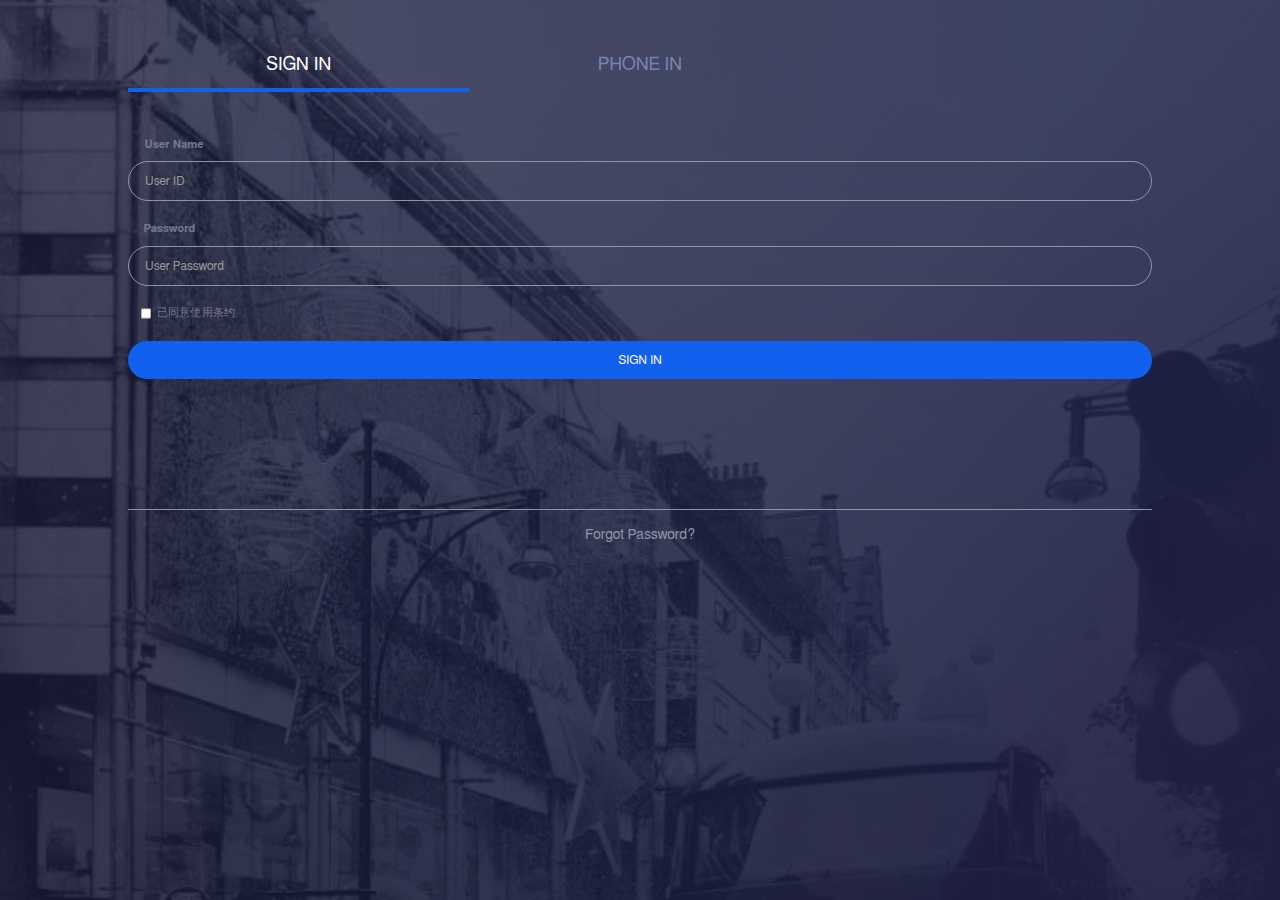
<file: SignalRChat/index.html>
﻿<!doctype html>
<html class="no-js">
<head>
  <meta charset="utf-8">
  <meta http-equiv="X-UA-Compatible" content="IE=edge">
  <meta name="description" content="">
  <meta name="keywords" content="">
  <meta name="viewport"
        content="width=device-width, initial-scale=1, maximum-scale=1, user-scalable=no">
  <title>Amaze UI Examples</title>
  <meta name="renderer" content="webkit">
  <meta http-equiv="Cache-Control" content="no-siteapp"/>

    

    <link href="Content/assets/css/amazeui.min.css" rel="stylesheet" />
    <link href="Content/mobileLogin/css/mobileLogin.css" rel="stylesheet" />

</head>
<body>
<div class="am-g myapp-login">
	<div class="myapp-login-bg">
		  <div data-am-widget="tabs"
	       class="am-tabs am-tabs-d2"
	        >
	      <ul class="am-tabs-nav am-cf">
	          <li class="am-active"><a href="[data-tab-panel-0]">SIGN IN</a></li>
	          <li class=""><a href="[data-tab-panel-1]">PHONE IN</a></li>
	         
	      </ul>
	      <div class="am-tabs-bd">
	          <div data-tab-panel-0 class="am-tab-panel am-active">
				<form action="" class="am-form">
					<fieldset>
						<div class="am-form-group">
						<label for="doc-vld-name">User Name</label>
						<input type="text" id="doc-vld-name" minlength="3" placeholder="User ID" class="am-form-field" required/>
						</div>
						<div class="am-form-group">
						<label for="doc-vld-name">Password</label>
						<input type="password" id="doc-vld-name" minlength="3" placeholder="User Password" class="am-form-field" required/>
						</div>
						<div class="am-form-group myapp-login-treaty"><label class="am-form-label"></label><label class="am-checkbox-inline"> <input type="checkbox" value="橘子" name="docVlCb" minchecked="2" maxchecked="4" required="">已同意使用条约 </label></div>
						<button class="myapp-login-button am-btn am-btn-secondary" type="submit">SIGN IN</button>
					</fieldset>
					<legend>Forgot Password?</legend>
				</form>
	          </div>
	          <div data-tab-panel-1 class="am-tab-panel ">
	            <form action="" class="am-form">
					<fieldset>
						<div class="am-form-group">
						<label for="doc-vld-name">Mobile Phone</label>
						<input type="text" id="doc-vld-name" minlength="3" placeholder="Number" class="am-form-field" required/>
						</div>
						<div class="am-form-group">
						<label for="doc-vld-name">Identifying Code</label>
						<input type="password" id="doc-vld-name" minlength="3" placeholder="Code" class="am-form-field" required/>
						</div>
						<div class="am-form-group myapp-login-treaty"><label class="am-form-label"></label><label class="am-checkbox-inline"> <input type="checkbox" value="橘子" name="docVlCb" minchecked="2" maxchecked="4" required="">已同意使用条约 </label></div>
						<button class="myapp-login-button am-btn am-btn-secondary" type="submit">SIGN IN</button>
					</fieldset>
					<legend>Forgot Password?</legend>
				</form>
	          </div>
	        
	      </div>
	  </div>
	</div>
</div>
 
<script src="http://cdn.staticfile.org/modernizr/2.8.3/modernizr.js"></script>
 
    <script src="Content/assets/js/amazeui.ie8polyfill.min.js"></script>
<![endif]-->
    <script src="Scripts/jquery-2.0.0.min.js"></script>
    <script src="Content/assets/js/amazeui.min.js"></script>
    <script src="Content/mobileLogin/js/mobileLogin.js"></script>
</body>
</html>
</file>
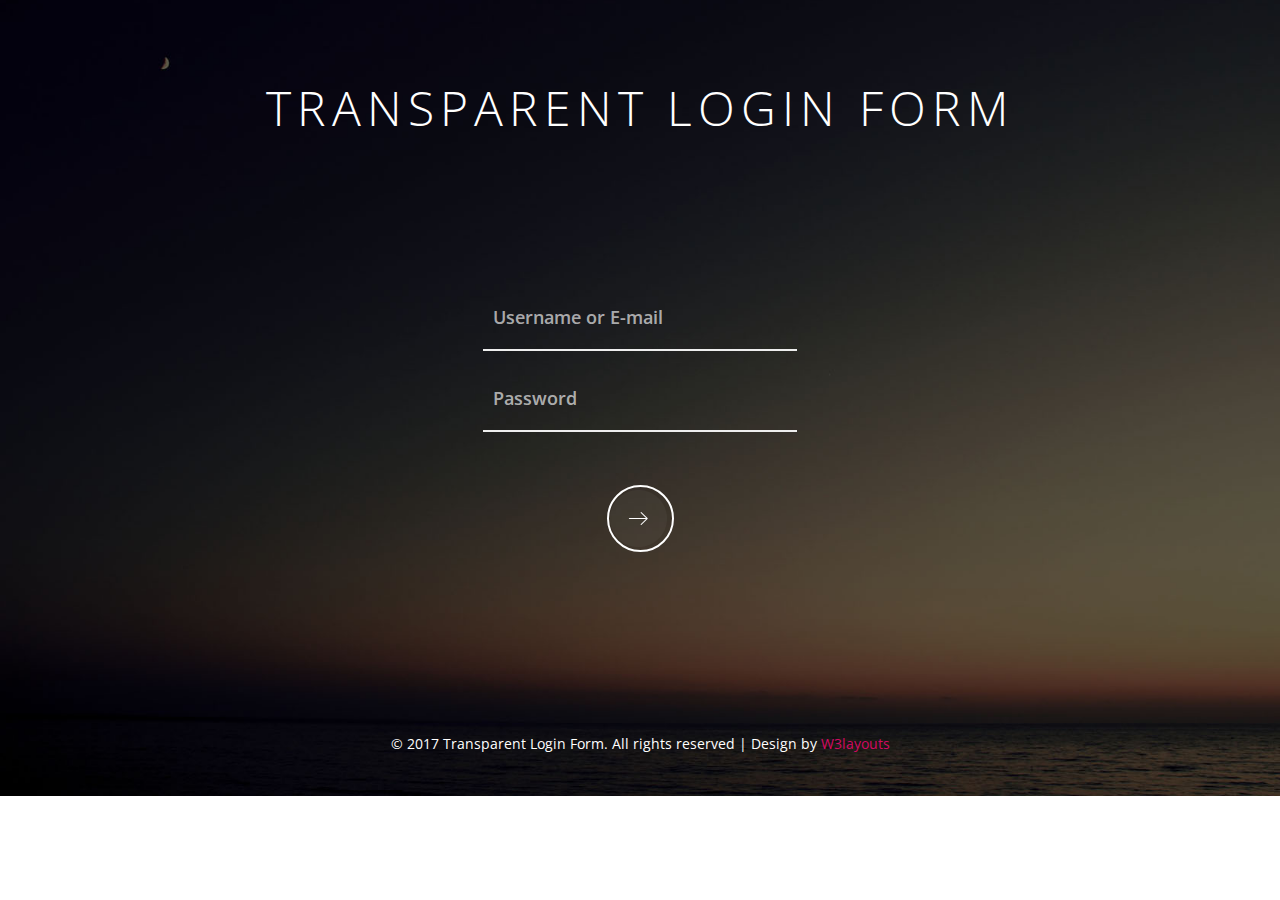
<file: SignalRChat/Content/pclogin/index.html>
<!--Author: W3layouts
Author URL: http://w3layouts.com
License: Creative Commons Attribution 3.0 Unported
License URL: http://creativecommons.org/licenses/by/3.0/
-->
<!DOCTYPE HTML>
<html>
<head>
<title>Transparent Login Form Responsive Widget Template | Home :: w3layouts</title>
<link href="css/style.css" rel="stylesheet" type="text/css" media="all"/>
<meta name="viewport" content="width=device-width, initial-scale=1">
<meta http-equiv="Content-Type" content="text/html; charset=utf-8" />
<meta name="keywords" content="Transparent Login Form Responsive Widget,Login form widgets, Sign up Web forms , Login signup Responsive web form,Flat Pricing table,Flat Drop downs,Registration Forms,News letter Forms,Elements" />
<!--web-fonts-->
<link href='//fonts.googleapis.com/css?family=Open+Sans:400,300,300italic,400italic,600,600italic,700,700italic,800,800italic' rel='stylesheet' type='text/css' />
<!--web-fonts-->
</head>

<body>
<!--header-->
	<div class="header-w3l">
		<h1> Transparent Login Form</h1>
	</div>
<!--//header-->

<!--main-->
<div class="main-content-agile">
	<div class="sub-main-w3">	
		<form action="#" method="post">
			<input placeholder="Username or E-mail" name="Name" class="user" type="text" required=""><br>
			<input  placeholder="Password" name="Password" class="pass" type="password" required=""><br>
			<input type="submit" value="">
		</form>
	</div>
</div>
<!--//main-->

<!--footer-->
<div class="footer">
	<p>&copy; 2017 Transparent Login Form. All rights reserved | Design by <a href="http://w3layouts.com">W3layouts</a></p>
</div>
<!--//footer-->

</body>
</html>
</file>
<file: SignalRChat/Content/mobileLogin/css/mobileLogin.css>
/* Write your styles */

/* 登陆logo */
.myapp-login { background: url(../img/bg.jpg) rgb(20,22,45) top no-repeat; background-size: 100%; height: 100%;}
.myapp-login .myapp-login-bg {background: rgba(20,22,45,.7); padding-top: 50px;  height: 100%;}
.myapp-login .myapp-login-bg .am-tabs { margin:0 auto; width: 80%; }
.myapp-login .myapp-login-bg .am-tabs-nav { background: none;}
.myapp-login .myapp-login-bg .am-tabs-nav li { width: 33.3333%; flex:none;}
.myapp-login .myapp-login-bg .am-tabs-nav .am-active { background: none;color: #fff; font-size: 18px; line-height: 30px; padding-bottom: 6px; border-bottom: 4px solid #1161ee;}
.myapp-login .myapp-login-bg .am-tabs-nav .am-active:after { border: none;}
.myapp-login .myapp-login-bg .am-tabs-nav .am-active a { color: #fff; font-size: 18px; line-height: 30px; font-weight: 400;}
.myapp-login .myapp-login-bg .am-tabs-nav a {color: #7784b3; font-size: 18px; line-height: 30px;font-weight:400;    font-family:FreeSans,Arimo,"Droid Sans","wenquanyi micro hei","Hiragino Sans GB","Hiragino Sans GB W3",FontAwesome,sans-serif;}
.myapp-login .myapp-login-bg .am-tabs-bd { border:none;font-family:FreeSans,Arimo,"Droid Sans","wenquanyi micro hei","Hiragino Sans GB","Hiragino Sans GB W3",FontAwesome,sans-serif;}
.myapp-login .myapp-login-bg .am-tabs-bd .am-tab-panel { padding: 0;}
.myapp-login .myapp-login-bg label { color: #78798d; font-size: 14px; -webkit-transform: scale(0.8); padding-left: 10px;}
.myapp-login .myapp-login-bg .am-checkbox .myapp-login-treaty {-webkit-transform: scale(1);}
.myapp-login .myapp-login-bg fieldset {padding: 0; padding-top: 40px;}
.myapp-login .myapp-login-bg input#doc-vld-name { background: none; border-radius: 30px; border: 1px solid #9194a7; color: #feffff; text-indent: 10px; line-height: 26px; font-size: 12px;}
.myapp-login .myapp-login-bg .myapp-login-button { width: 100%; border-radius: 30px; background: #1161ee; border: none; font-size: 12px; line-height: 26px; }
.myapp-login .myapp-login-bg legend { margin-top: 130px;border: none; border-top: 1px solid #9194a7; line-height: 50px;font-size: 14px;  color: #9194a7; text-align: center;}
</file>
<file: SignalRChat/Content/pclogin/css/style.css>
/*--
Author: W3layouts
Author URL: http://w3layouts.com
License: Creative Commons Attribution 3.0 Unported
License URL: http://creativecommons.org/licenses/by/3.0/
--*/
/* reset */
html,body,div,span,applet,object,iframe,h1,h2,h3,h4,h5,h6,p,blockquote,pre,a,abbr,acronym,address,big,cite,code,del,dfn,em,img,ins,kbd,q,s,samp,small,strike,strong,sub,sup,tt,var,b,u,i,dl,dt,dd,ol,nav ul,nav li,fieldset,form,label,legend,table,caption,tbody,tfoot,thead,tr,th,td,article,aside,canvas,details,embed,figure,figcaption,footer,header,hgroup,menu,nav,output,ruby,section,summary,time,mark,audio,video{margin:0;padding:0;border:0;font-size:100%;font:inherit;vertical-align:baseline;}
article, aside, details, figcaption, figure,footer, header, hgroup, menu, nav, section {display: block;}
ol,ul{list-style:none;margin:0px;padding:0px;}
blockquote,q{quotes:none;}
blockquote:before,blockquote:after,q:before,q:after{content:'';content:none;}
table{border-collapse:collapse;border-spacing:0;}
/* start editing from here */
a{text-decoration:none;}
.txt-rt{text-align:right;}/* text align right */
.txt-lt{text-align:left;}/* text align left */
.txt-center{text-align:center;}/* text align center */
.float-rt{float:right;}/* float right */
.float-lt{float:left;}/* float left */
.clear{clear:both;}/* clear float */
.pos-relative{position:relative;}/* Position Relative */
.pos-absolute{position:absolute;}/* Position Absolute */
.vertical-base{	vertical-align:baseline;}/* vertical align baseline */
.vertical-top{	vertical-align:top;}/* vertical align top */
nav.vertical ul li{	display:block;}/* vertical menu */
nav.horizontal ul li{	display: inline-block;}/* horizontal menu */
img{max-width:100%;}
/*end reset*/
body {
    background:url('../images/bg2.jpg') no-repeat 62% 90%;
    background-size: cover;
    text-align: center;
	font-family: 'Open Sans', sans-serif;
}

/*--header--*/

.header-w3l{
    margin: 75px;
}
.header-w3l h1{
	font-size:3em;
    color:white;
    letter-spacing: 6px;
    font-weight: 300;
    font-family: 'Open Sans', sans-serif;
    text-transform: uppercase;
}
/*--//header--*/

/*--main--*/

.main-content-agile {
    margin: 145px 0px;
}
.sub-main-w3 input[type="text"],.sub-main-w3 input[type="password"] {
    outline: none;
    font-size: 1.1em;
    padding: 20px 10px 20px 10px;
    border: none;
    margin: 0 0 15px 0;
    font-family: 'Open Sans', sans-serif;
    background: none;
    border-bottom: 2px solid #eee;
    width: 20%;
    color: white;
    font-weight: 600;
}
.sub-main-w3 input[type="submit"] {
	background: url('../images/arrow.png') no-repeat 30% 45%;
    height: 67px;
    outline: none;
    margin-top: 38px;
    border-radius: 50%;
    cursor: pointer;
    border: 2px solid #fff;
    width: 67px;
}
/*--//main--*/

/*--footer--*/
.footer {
    padding: 2.3em 0;
}
.footer p {
    font-size: .9em;
    color: white;
}
.footer p a {
    color: #d20962;
}
.footer p a:hover {
   text-decoration:underline;
}
/*--//footer--*/

/*--placeholder-color--*/

::-webkit-input-placeholder{
	color:rgba(255, 255, 255, 0.65);
}

:-moz-placeholder { /* Firefox 18- */
   color: rgba(255, 255, 255, 0.65); 
}

::-moz-placeholder {  /* Firefox 19+ */
   color: rgba(255, 255, 255, 0.65);  
}

:-ms-input-placeholder {  
   color: rgba(255, 255, 255, 0.65);  
}
/*--//placeholder-color--*/

/*--responsive--*/

@media(max-width:1440px){
	
}
@media (max-width:1366px){
	.sub-main-w3 input[type="password"],.sub-main-w3 input[type="text"]{
		width:22%;
	}
}	
@media (max-width:1280px){
	.sub-main-w3 input[type="password"],.sub-main-w3 input[type="text"] {
		width:23%;
	}
}
@media (max-width:1024px){
	.sub-main-w3 input[type="password"],.sub-main-w3 input[type="text"]{
		width:28%;
	}
}
@media (max-width:991px){
	.sub-main-w3 input[type="password"],.sub-main-w3 input[type="text"] {
		width:29%;
	}
}
@media(max-width:800px){
	.header-w3l h1 {
		font-size: 39px;
	}
	.sub-main-w3 input[type="password"],.sub-main-w3 input[type="text"] {
		width:34%;
	}
}
@media(max-width:768px){
	.header-w3l h1 {
		font-size: 36px;
	}
	.main-content-agile {
		margin: 226px 0px;
	}
	.sub-main-w3 input[type="password"],.sub-main-w3 input[type="text"] {
		width:36%;
	}
}
@media(max-width:736px){
	.header-w3l h1 {
		font-size: 34px;
	}
	.sub-main-w3 input[type="password"],.sub-main-w3 input[type="text"] {
		width:40%;
		font-size: 0.9em;
	}
	.main-content-agile {
		margin: 181px 0px;
	}
}
@media(max-width:667px){
	.header-w3l h1 {
		font-size: 28px;
	}
	.main-content-agile {
		margin: 124px 0px;
	}
	.header-w3l{
		margin: 38px;
	}
}
@media(max-width:640px){
	.header-w3l h1 {
		font-size: 26px;
	}
	.sub-main-w3 input[type="password"],.sub-main-w3 input[type="text"] {
		width:42%;
		font-size: 0.9em;
	}
}
@media(max-width:600px){
	.header-w3l h1 {
		font-size: 27px;
	}
	.sub-main-w3 input[type="password"],.sub-main-w3 input[type="text"] {
		width:46%;
		font-size: 0.9em;
	}
	.header-w3l {
		margin: 52px;
	}
}
@media(max-width:568px){
	.header-w3l h1 {
		font-size: 30px;
	}
	.sub-main-w3 input[type="password"],.sub-main-w3 input[type="text"] {
		width:48%;
		font-size: 0.9em;
	}
	.header-w3l {
		margin: 24px 0px;
	}
}
@media(max-width:480px){
	.header-w3l{
		margin:48px 0px;
	}
	.header-w3l h1 {
		font-size: 21px;
		letter-spacing: 3px;
		font-weight: 400;
		line-height: 0.7em;
	}
	.sub-main-w3 input[type="password"],.sub-main-w3 input[type="text"] {
		width:56%;
		font-size: 0.9em;
	}
	.footer p{
		line-height: 28px;
	}
}
@media(max-width:414px){
	.header-w3l h1 {
		font-size: 28px;
		line-height: 0.7em;
		letter-spacing: 1px;
	}
	.main-content-agile {
		margin: 84px 0px;
	}
	.sub-main-w3 input[type="password"],.sub-main-w3 input[type="text"] {
		width:60%;
		font-size: 0.9em;
	}
	.footer p{
		line-height: 28px;
	}
	.footer {
		padding: 4.3em 0;
	}
}
@media(max-width:384px){
	.header-w3l h1 {
		font-size: 24px;
	}
	.sub-main-w3 input[type="password"],.sub-main-w3 input[type="text"] {
		width:64%;
		font-size: 0.9em;
	}
	.footer p{
		line-height: 28px;
	}
}
@media(max-width:375px){
	.footer p{
		line-height: 28px;
	}
	.sub-main-w3 input[type="password"],.sub-main-w3 input[type="text"] {
		width:68%;
		font-size: 0.9em;
	}
	.footer {
		padding: 3em 0 1em;
	}
}
@media(max-width:320px){
	.header-w3l {
		margin: 31px 0px;
	}
	.header-w3l h1 {
		font-size: 18px;
		font-weight: 500;
		letter-spacing: 3px;
		line-height: 1.7em;
	}
	.sub-main-w3 input[type="password"],.sub-main-w3 input[type="text"] {
		width:68%;
		font-size: 0.9em;
	}
	.footer p{
		line-height: 28px;
		font-size: 0.9em;
	}
	.main-content-agile {
		margin: 55px 0px;
	}
	 .footer {
		padding: 0em 0 1.1em;
	}
}
/*--//responsive--*/
</file>
